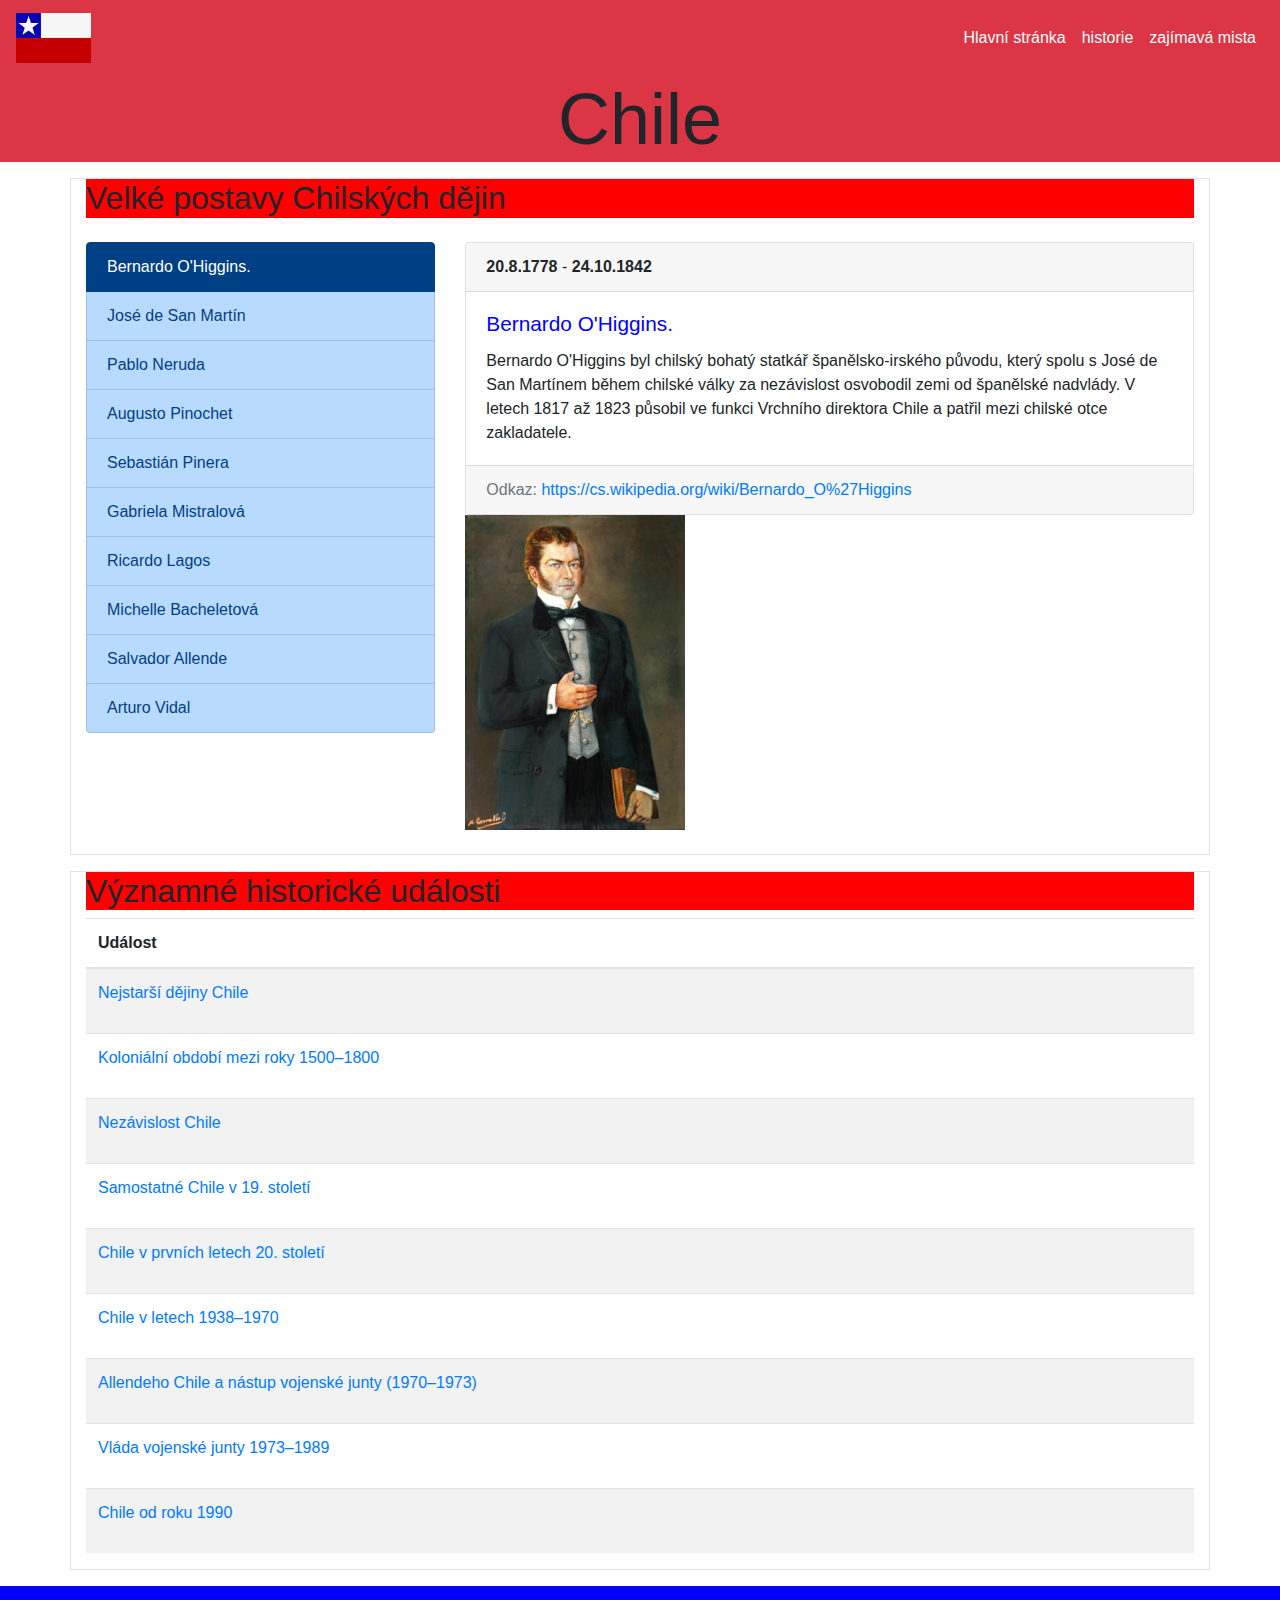
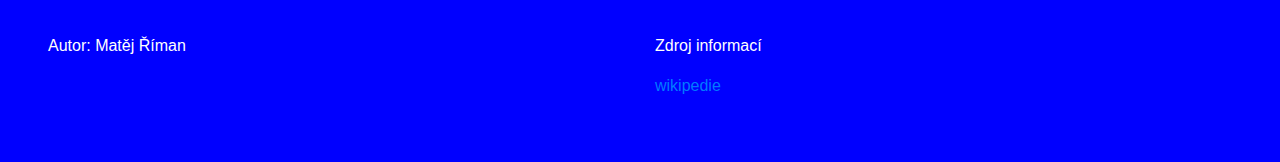
<file: GWEB/zapocet/Chile-master/Mates-_whatever-main/history/history.html>
<!doctype html>
<html lang="en">

<head>
    <title>Title</title>
    <!-- Required meta tags -->
    <meta charset="utf-8">
    <meta name="viewport" content="width=device-width, initial-scale=1, shrink-to-fit=no">

    <!-- Bootstrap CSS -->
    <link rel="stylesheet" href="https://stackpath.bootstrapcdn.com/bootstrap/4.3.1/css/bootstrap.min.css"
        integrity="sha384-ggOyR0iXCbMQv3Xipma34MD+dH/1fQ784/j6cY/iJTQUOhcWr7x9JvoRxT2MZw1T" crossorigin="anonymous">
    <!--Font Awesome-->
        <link rel="stylesheet" href="../css/style.css">

</head>

<body>
    <div>
        <!-- aria-controls="collapsibleNavId" -->
        <!-- Navigace -->
        <nav class="navbar navbar-expand-lg navbar-dark bg-danger sticky-top">
            <a class="navbar-brand " href="../index.html"><img src="../images/flag-of-chile.gif" class="navbarlogo" alt="Logo"
                    style="width:75px;height:50px;"></a>
            <button class="navbar-toggler " type="button" data-toggle="collapse" data-target="#collapsibleNavId"
                aria-expanded="false" aria-label="Toggle navigation" aria-controls="collapsibleNavId">
                <span class="navbar-toggler-icon"></span>
            </button>

            <div class="collapse navbar-collapse" id="collapsibleNavId">
                <ul class="navbar-nav ml-auto mt-2 mt-lg-0">
                    <li class="nav-item active ">
                        <a class="nav-link" href="../index.html">Hlavní stránka <span class="sr-only">(current)</span></a>
                    </li>
                    <!---->
                    <div class="collapse navbar-collapse" id="collapsibleNavId">
                        <ul class="navbar-nav ml-auto mt-2 mt-lg-0">
                            <li class="nav-item active">
                                <a class="nav-link" href="history.html">historie <span
                                        class="sr-only">(current)</span></a>
                            </li>
                            <div class="collapse navbar-collapse" id="collapsibleNavId">
                                <ul class="navbar-nav ml-auto mt-2 mt-lg-0">
                                    <li class="nav-item active">
                                        <a class="nav-link" href="../zm/zm.html">zajímavá mista <span
                                                class="sr-only">(current)</span></a>
                                    </li>


                                </ul>
                            </div>


        </nav>
    </div>
    <div class="jumbotron-fluid bg-danger">
        <h1 class="text-black display-3 text-center">
            Chile
        </h1>
    </div>
    <main>
       

        <div class="container border mt-3 mb-3">
          <div class="row">
            <div class="col-12 mb-3">
              <h2>Velké postavy Chilských dějin</h2>
            </div>
          </div>  
          <div class="row mb-4" id="postavy">  
            <div class="col-sm-4">
              <div class="list-group">
              </div>
            </div>
            <div class="col-sm-8">
              <div id="portret">
              <div class="card">
                <div class="card-header">
                  Header
                </div>
                <div class="card-body">
                  <h4 class="card-title">Title</h4>
                  <p class="card-text">Text</p>
                </div>
                <div class="card-footer text-muted">
                  Footer
                </div>
              </div>
              <div class="row gallery">
              </div>
            </div>
          </div>
          </div>
          <div class="row" id="zpravodaj">
          </div>
        </div>
    </div>

        <div class="container border mt-3 mb-3">
            <div class="row">
              <div class="col-12">
                <h2>Významné historické události</h2>
              </div>
            </div>  
            <div class="row">
                <div class="col-12" id="udalosti">
                <table class="table table-striped table-inverse">
                  <thead class="thead-inverse">
                    <tr>
                      <th>Událost</th>
                    </tr>
                    </thead>
                    <tbody>
                    </tbody>
                </table>
              </div>
            </div>
      </main>





    <footer class="container-fluid p-5">
        <div class="row">
            <div class="col-sm-6">
                <p>Autor: Matěj Říman</p>
            </div>
            <div class="col-sm-6">
                <p>Zdroj informací</p>
                <p><a href="https://cs.wikipedia.org/wiki/Chile">wikipedie</a></p>
            </div>
        </div>
    </footer>
    <!-- Optional JavaScript -->
    <!-- jQuery first, then Popper.js, then Bootstrap JS -->
    <script src="../js/jquery-3.5.0.min.js"></script>
    
    <script src="https://cdnjs.cloudflare.com/ajax/libs/popper.js/1.14.7/umd/popper.min.js"
        integrity="sha384-UO2eT0CpHqdSJQ6hJty5KVphtPhzWj9WO1clHTMGa3JDZwrnQq4sF86dIHNDz0W1"
        crossorigin="anonymous"></script>
    <script src="https://stackpath.bootstrapcdn.com/bootstrap/4.3.1/js/bootstrap.min.js"
        integrity="sha384-JjSmVgyd0p3pXB1rRibZUAYoIIy6OrQ6VrjIEaFf/nJGzIxFDsf4x0xIM+B07jRM"
        crossorigin="anonymous"></script>
        <script src="../js/historie.js"></script>
    </body>

</html>
</file>
<file: GWEB/zapocet/Chile-master/Mates-_whatever-main/css/style.css>
h2{
    background-color: red;
    font-size: 2em;
}
h3{
    color: red;
    font-size: 1.5em;
}
h4{
    color: blue;
    font-size: 1.3em;
}

footer{
    background-color: blue;
    color: white;
}
</file>
